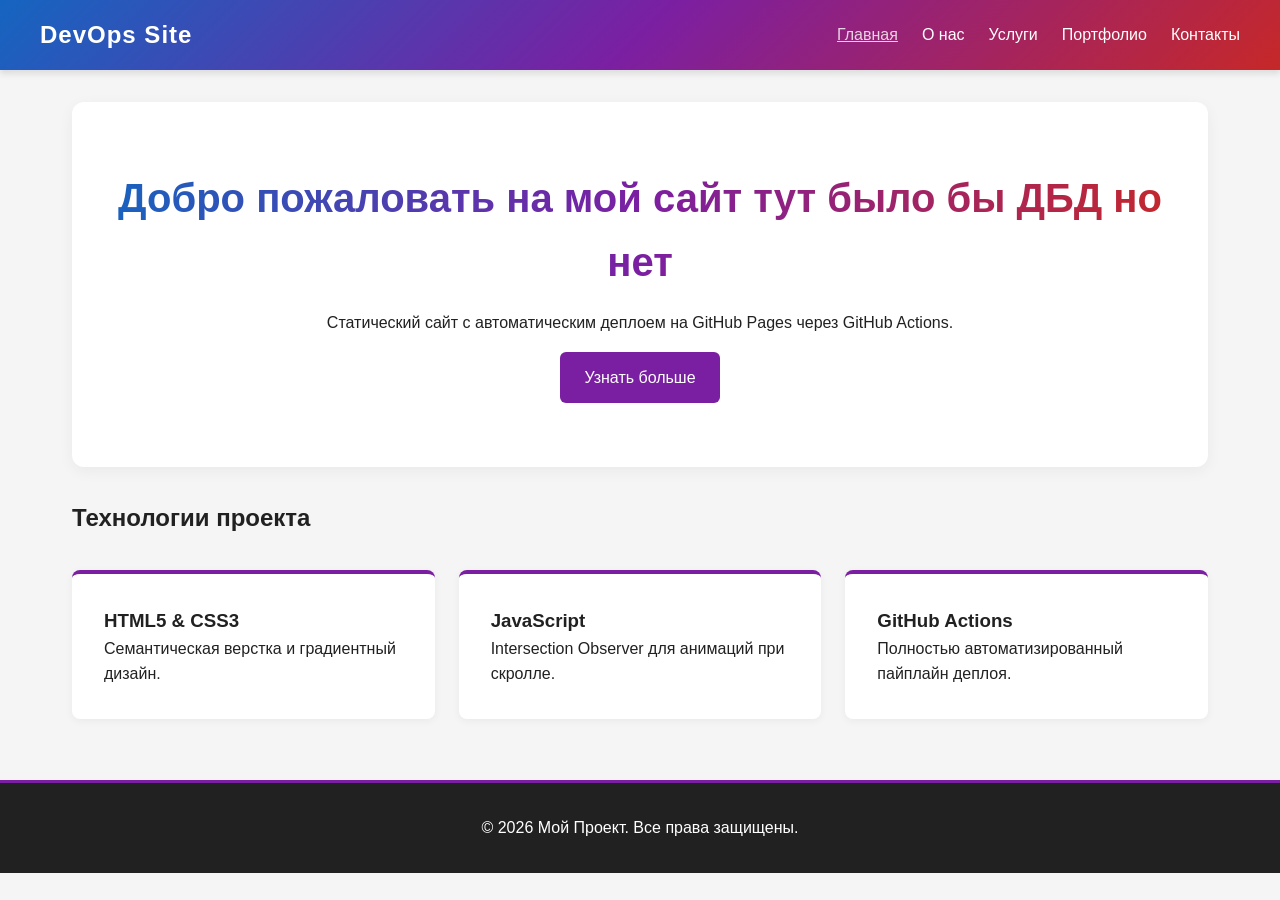
<file: index.html>
<!DOCTYPE html>
<html lang="ru">
<head>
    <meta charset="UTF-8">
    <meta name="viewport" content="width=device-width, initial-scale=1.0">
    <title>Главная | CI/CD Проект</title>
    <link rel="stylesheet" href="style.css">
</head>
<body>
    <header>
        <nav>
            <div class="logo">DevOps Site</div>
            <ul class="nav-links">
                <li><a href="index.html" class="active">Главная</a></li>
                <li><a href="about.html">О нас</a></li>
                <li><a href="services.html">Услуги</a></li>
                <li><a href="portfolio.html">Портфолио</a></li>
                <li><a href="contact.html">Контакты</a></li>
            </ul>
        </nav>
    </header>
    <main>
        <section class="hero animate-on-scroll">
            <h1>Добро пожаловать на мой сайт тут было бы ДБД но нет</h1>
            <p>Статический сайт с автоматическим деплоем на GitHub Pages через GitHub Actions.</p>
            <a href="about.html" class="btn">Узнать больше</a>
        </section>
        <section class="content animate-on-scroll">
            <h2>Технологии проекта</h2>
            <div class="cards">
                <div class="card"><h3>HTML5 & CSS3</h3><p>Семантическая верстка и градиентный дизайн.</p></div>
                <div class="card"><h3>JavaScript</h3><p>Intersection Observer для анимаций при скролле.</p></div>
                <div class="card"><h3>GitHub Actions</h3><p>Полностью автоматизированный пайплайн деплоя.</p></div>
            </div>
        </section>
    </main>
    <footer><p>&copy; 2026 Мой Проект. Все права защищены.</p></footer>
    <script src="script.js"></script>
</body>
</html>
</file>
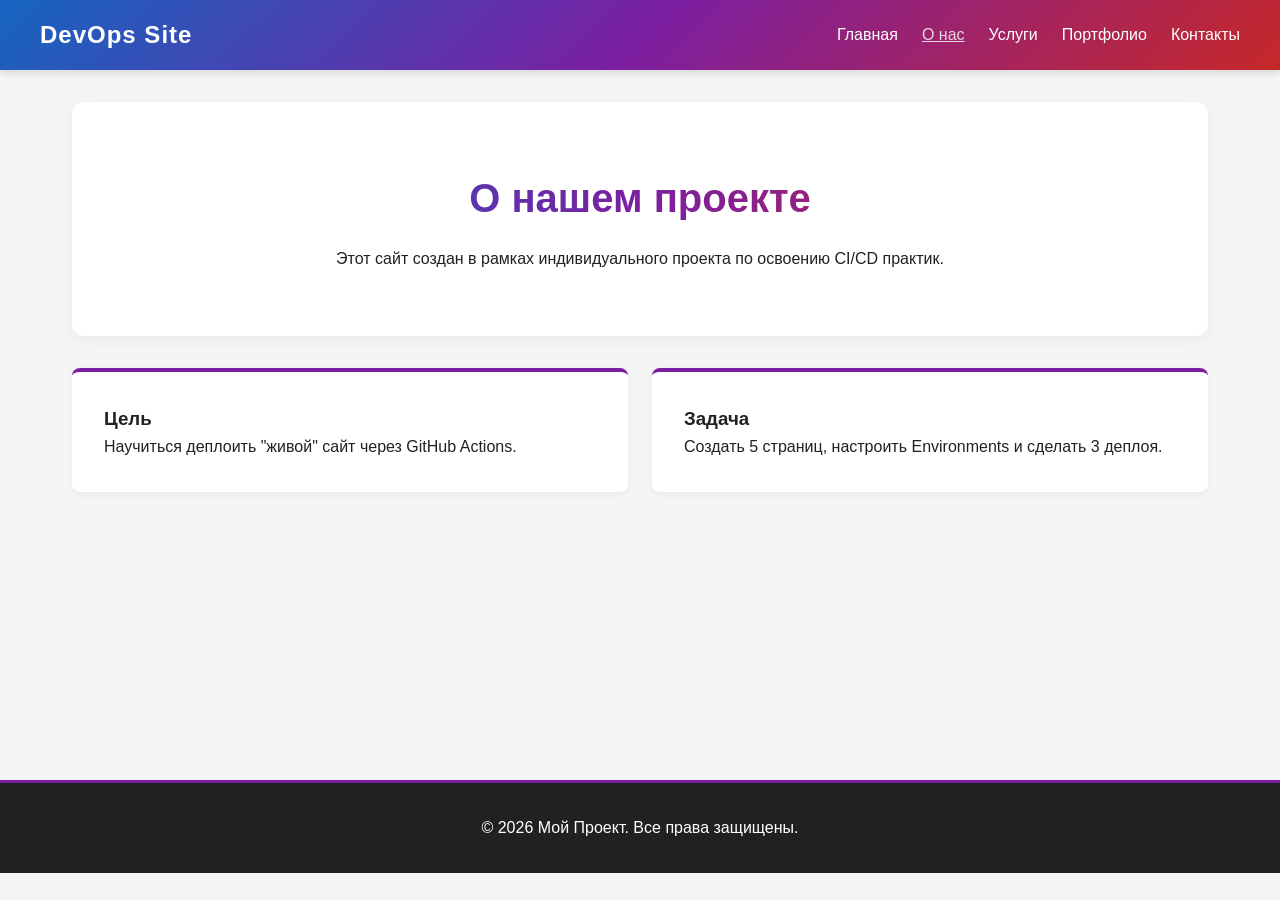
<file: about.html>
<!DOCTYPE html>
<html lang="ru">
<head>
    <meta charset="UTF-8">
    <meta name="viewport" content="width=device-width, initial-scale=1.0">
    <title>О нас | CI/CD Проект</title>
    <link rel="stylesheet" href="style.css">
</head>
<body>
    <header>
        <nav>
            <div class="logo">DevOps Site</div>
            <ul class="nav-links">
                <li><a href="index.html">Главная</a></li>
                <li><a href="about.html" class="active">О нас</a></li>
                <li><a href="services.html">Услуги</a></li>
                <li><a href="portfolio.html">Портфолио</a></li>
                <li><a href="contact.html">Контакты</a></li>
            </ul>
        </nav>
    </header>
    <main>
        <section class="hero animate-on-scroll">
            <h1>О нашем проекте</h1>
            <p>Этот сайт создан в рамках индивидуального проекта по освоению CI/CD практик.</p>
        </section>
        <section class="content animate-on-scroll">
            <div class="cards">
                <div class="card"><h3>Цель</h3><p>Научиться деплоить "живой" сайт через GitHub Actions.</p></div>
                <div class="card"><h3>Задача</h3><p>Создать 5 страниц, настроить Environments и сделать 3 деплоя.</p></div>
            </div>
        </section>
    </main>
    <footer><p>&copy; 2026 Мой Проект. Все права защищены.</p></footer>
    <script src="script.js"></script>
</body>
</html>
</file>
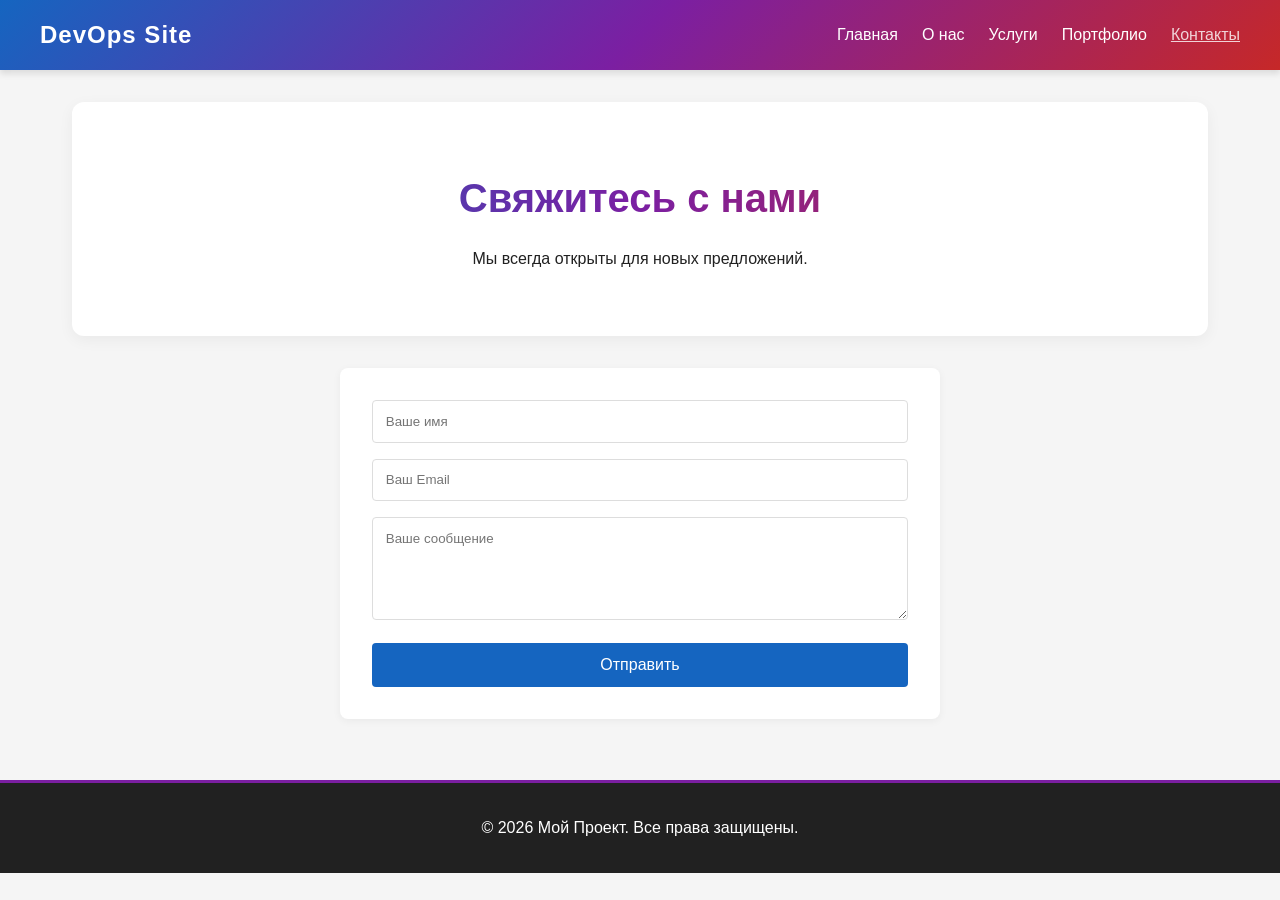
<file: contact.html>
<!DOCTYPE html>
<html lang="ru">
<head>
    <meta charset="UTF-8">
    <meta name="viewport" content="width=device-width, initial-scale=1.0">
    <title>Контакты | CI/CD Проект</title>
    <link rel="stylesheet" href="style.css">
</head>
<body>
    <header>
        <nav>
            <div class="logo">DevOps Site</div>
            <ul class="nav-links">
                <li><a href="index.html">Главная</a></li>
                <li><a href="about.html">О нас</a></li>
                <li><a href="services.html">Услуги</a></li>
                <li><a href="portfolio.html">Портфолио</a></li>
                <li><a href="contact.html" class="active">Контакты</a></li>
            </ul>
        </nav>
    </header>
    <main>
        <section class="hero animate-on-scroll">
            <h1>Свяжитесь с нами</h1>
            <p>Мы всегда открыты для новых предложений.</p>
        </section>
        <section class="content animate-on-scroll">
            <form onsubmit="event.preventDefault(); alert('Сообщение отправлено! (Демо)');">
                <input type="text" placeholder="Ваше имя" required>
                <input type="email" placeholder="Ваш Email" required>
                <textarea rows="5" placeholder="Ваше сообщение" required></textarea>
                <button type="submit">Отправить</button>
            </form>
        </section>
    </main>
    <footer><p>&copy; 2026 Мой Проект. Все права защищены.</p></footer>
    <script src="script.js"></script>
</body>
</html>
</file>
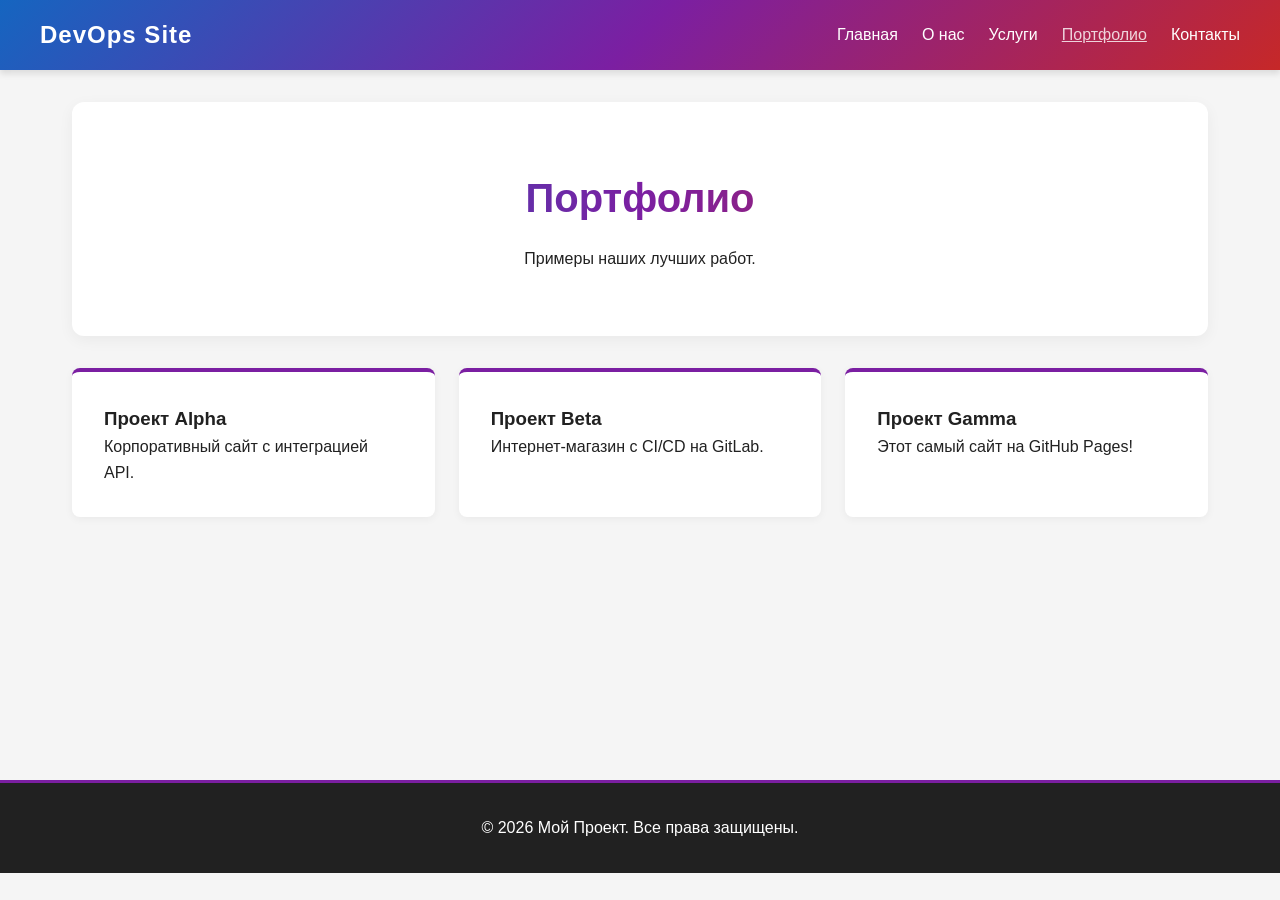
<file: portfolio.html>
<!DOCTYPE html>
<html lang="ru">
<head>
    <meta charset="UTF-8">
    <meta name="viewport" content="width=device-width, initial-scale=1.0">
    <title>Портфолио | CI/CD Проект</title>
    <link rel="stylesheet" href="style.css">
</head>
<body>
    <header>
        <nav>
            <div class="logo">DevOps Site</div>
            <ul class="nav-links">
                <li><a href="index.html">Главная</a></li>
                <li><a href="about.html">О нас</a></li>
                <li><a href="services.html">Услуги</a></li>
                <li><a href="portfolio.html" class="active">Портфолио</a></li>
                <li><a href="contact.html">Контакты</a></li>
            </ul>
        </nav>
    </header>
    <main>
        <section class="hero animate-on-scroll">
            <h1>Портфолио</h1>
            <p>Примеры наших лучших работ.</p>
        </section>
        <section class="content animate-on-scroll">
            <div class="cards">
                <div class="card"><h3>Проект Alpha</h3><p>Корпоративный сайт с интеграцией API.</p></div>
                <div class="card"><h3>Проект Beta</h3><p>Интернет-магазин с CI/CD на GitLab.</p></div>
                <div class="card"><h3>Проект Gamma</h3><p>Этот самый сайт на GitHub Pages!</p></div>
            </div>
        </section>
    </main>
    <footer><p>&copy; 2026 Мой Проект. Все права защищены.</p></footer>
    <script src="script.js"></script>
</body>
</html>
</file>
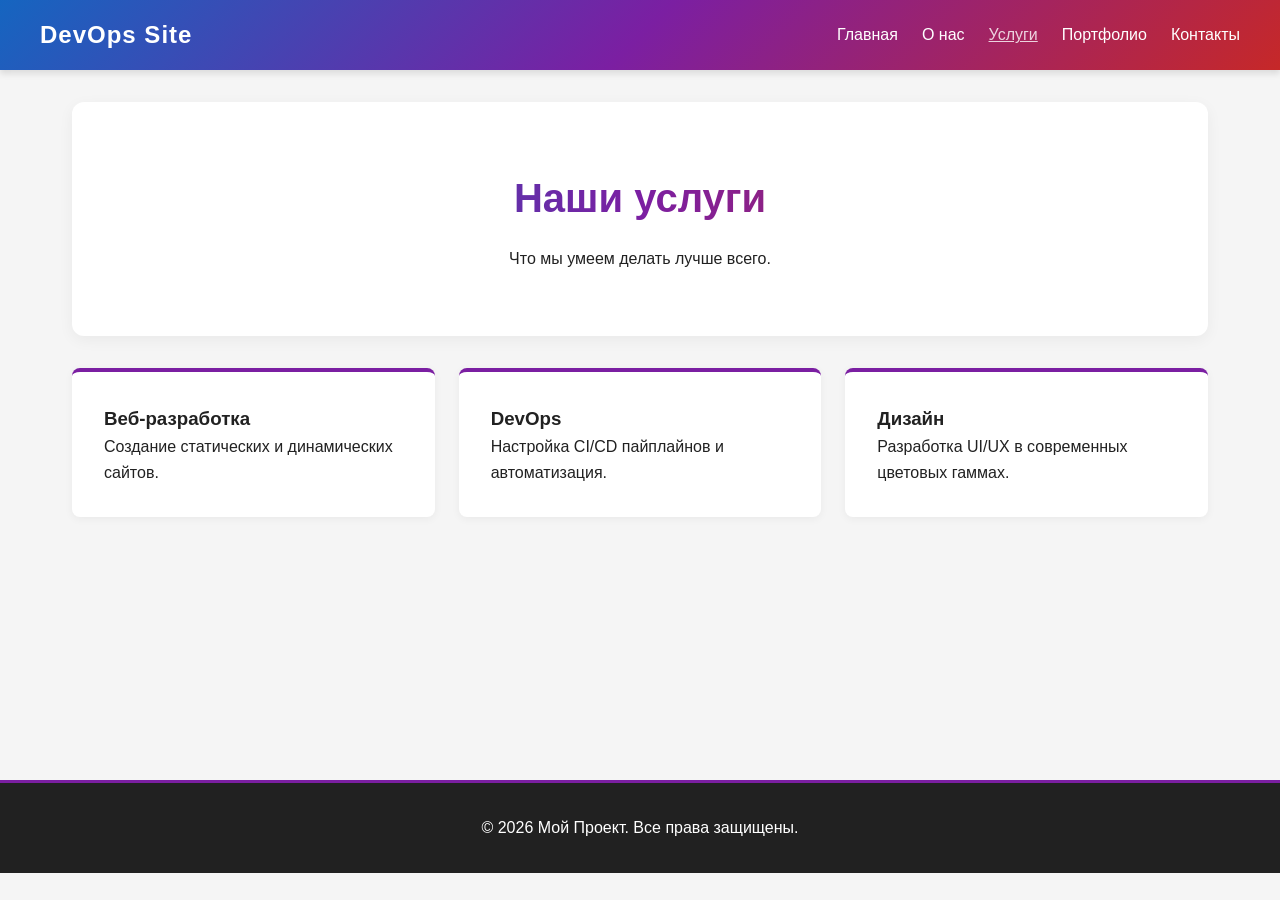
<file: services.html>
<!DOCTYPE html>
<html lang="ru">
<head>
    <meta charset="UTF-8">
    <meta name="viewport" content="width=device-width, initial-scale=1.0">
    <title>Услуги | CI/CD Проект</title>
    <link rel="stylesheet" href="style.css">
</head>
<body>
    <header>
        <nav>
            <div class="logo">DevOps Site</div>
            <ul class="nav-links">
                <li><a href="index.html">Главная</a></li>
                <li><a href="about.html">О нас</a></li>
                <li><a href="services.html" class="active">Услуги</a></li>
                <li><a href="portfolio.html">Портфолио</a></li>
                <li><a href="contact.html">Контакты</a></li>
            </ul>
        </nav>
    </header>
    <main>
        <section class="hero animate-on-scroll">
            <h1>Наши услуги</h1>
            <p>Что мы умеем делать лучше всего.</p>
        </section>
        <section class="content animate-on-scroll">
            <div class="cards">
                <div class="card"><h3>Веб-разработка</h3><p>Создание статических и динамических сайтов.</p></div>
                <div class="card"><h3>DevOps</h3><p>Настройка CI/CD пайплайнов и автоматизация.</p></div>
                <div class="card"><h3>Дизайн</h3><p>Разработка UI/UX в современных цветовых гаммах.</p></div>
            </div>
        </section>
    </main>
    <footer><p>&copy; 2026 Мой Проект. Все права защищены.</p></footer>
    <script src="script.js"></script>
</body>
</html>
</file>
<file: style.css>
:root {
    --blue: #1565c0;
    --purple: #7b1fa2;
    --red: #c62828;
    --light: #f5f5f5;
    --dark: #212121;
}

* { margin: 0; padding: 0; box-sizing: border-box; font-family: 'Segoe UI', Tahoma, Geneva, Verdana, sans-serif; }

body { background-color: var(--light); color: var(--dark); line-height: 1.6; }

header {
    background: linear-gradient(135deg, var(--blue) 0%, var(--purple) 50%, var(--red) 100%);
    color: white;
    padding: 1rem 2rem;
    position: sticky;
    top: 0;
    z-index: 1000;
    box-shadow: 0 4px 6px rgba(0,0,0,0.1);
}

nav { display: flex; justify-content: space-between; align-items: center; max-width: 1200px; margin: 0 auto; }
.logo { font-size: 1.5rem; font-weight: bold; letter-spacing: 1px; }
.nav-links { list-style: none; display: flex; gap: 1.5rem; }
.nav-links a { color: white; text-decoration: none; font-weight: 500; transition: opacity 0.3s; }
.nav-links a:hover, .nav-links a.active { opacity: 0.8; text-decoration: underline; }

main { max-width: 1200px; margin: 2rem auto; padding: 0 2rem; min-height: 70vh; }

.hero { text-align: center; padding: 4rem 1rem; background: white; border-radius: 12px; box-shadow: 0 4px 15px rgba(0,0,0,0.05); margin-bottom: 2rem; }
.hero h1 { background: linear-gradient(to right, var(--blue), var(--purple), var(--red)); -webkit-background-clip: text; color: transparent; font-size: 2.5rem; margin-bottom: 1rem; }
.btn { display: inline-block; margin-top: 1rem; padding: 0.8rem 1.5rem; background: var(--purple); color: white; text-decoration: none; border-radius: 6px; transition: transform 0.2s, background 0.3s; }
.btn:hover { background: var(--blue); transform: translateY(-2px); }

.cards { display: grid; grid-template-columns: repeat(auto-fit, minmax(250px, 1fr)); gap: 1.5rem; margin-top: 2rem; }
.card { background: white; padding: 2rem; border-radius: 8px; border-top: 4px solid var(--purple); box-shadow: 0 2px 8px rgba(0,0,0,0.05); transition: transform 0.3s; }
.card:hover { transform: translateY(-5px); border-top-color: var(--red); }

form { max-width: 600px; margin: 0 auto; background: white; padding: 2rem; border-radius: 8px; box-shadow: 0 2px 8px rgba(0,0,0,0.05); }
input, textarea { width: 100%; padding: 0.8rem; margin-bottom: 1rem; border: 1px solid #ddd; border-radius: 4px; }
button { width: 100%; padding: 0.8rem; background: var(--blue); color: white; border: none; border-radius: 4px; cursor: pointer; font-size: 1rem; }
button:hover { background: var(--purple); }

footer { text-align: center; padding: 2rem; background: var(--dark); color: white; margin-top: 3rem; }

/* JS Анимация при скролле */
.animate-on-scroll { opacity: 0; transform: translateY(30px); transition: opacity 0.6s ease-out, transform 0.6s ease-out; }
.animate-on-scroll.visible { opacity: 1; transform: translateY(0); }

/* Обновление дизайна для 3-го деплоя */
footer { border-top: 3px solid var(--purple); }
</file>
